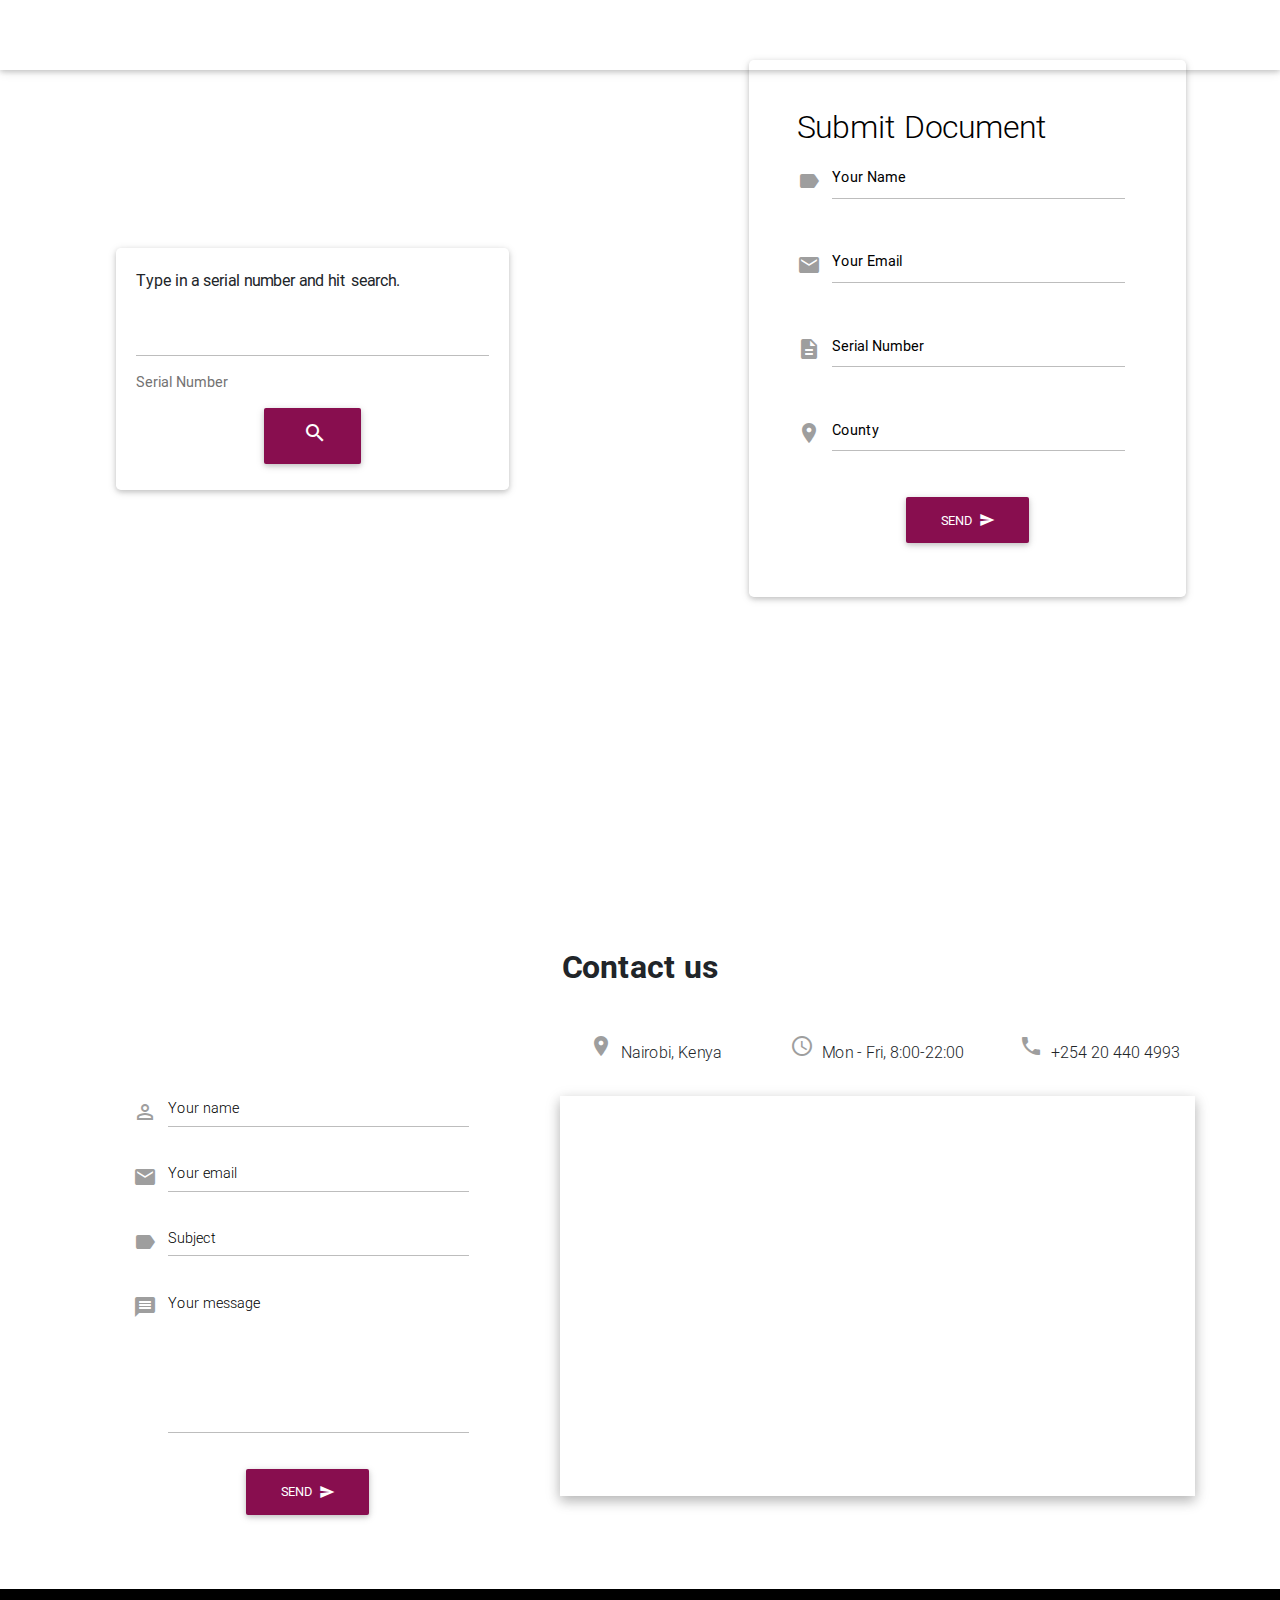
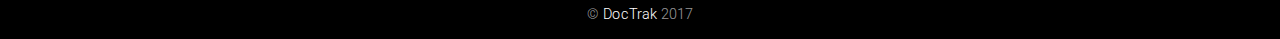
<file: index.html>
<!DOCTYPE html>
<html lang="en">

<head>
  <meta charset="utf-8">
  <meta name="viewport" content="width=device-width, initial-scale=1, shrink-to-fit=no">
  <meta http-equiv="x-ua-compatible" content="ie=edge">
  <title>DocTrak - Find Lost Documents</title>
  <!-- Font Awesome -->
  <link rel="stylesheet" href="https://maxcdn.bootstrapcdn.com/font-awesome/4.6.0/css/font-awesome.min.css">
  <link href="https://fonts.googleapis.com/icon?family=Material+Icons" rel="stylesheet">
<link href="https://fonts.googleapis.com/css?family=Baloo+Bhaina|Creepster|Great+Vibes|Niconne|Parisienne|Yellowtail" rel="stylesheet">
  <!-- Bootstrap core CSS -->
  <link href="css/bootstrap.min.css" rel="stylesheet">
  <!-- Material Design Bootstrap -->
  <link href="css/mdb.min.css" rel="stylesheet">
  <!-- Your custom styles (optional) -->
  <link href="css/style.css" rel="stylesheet">
</head>

<body>

  <!--Main Navigation-->
  <header class="full-bg-img" style="background-image:url('https://images.fastcompany.net/image/upload/w_1280,f_auto,q_auto,fl_lossy/fc/3051169-poster-p-1-this-brooding-cityscape-is-what-google-maps-dreamt-about-last-night.jpg'); background-size:cover; background-position:center;">

    <!--Navbar-->
    <nav class="navbar navbar-expand-lg navbar-dark fixed-top scrolling-navbar">
      <div class="container">

        <!-- Navbar brand -->
        <a class="navbar-brand" href="./index.html" id="logo">DOCTRAK</a>

        <!-- Collapse button -->
        <button class="navbar-toggler" type="button" data-toggle="collapse" data-target="#navbarSupportedContent" aria-controls="navbarSupportedContent" aria-expanded="false" aria-label="Toggle navigation"><span class="navbar-toggler-icon"></span></button>

        <!-- Collapsible content -->
        <div class="collapse navbar-collapse" id="navbarSupportedContent">

          <!-- Links -->
          <ul class="navbar-nav mr-auto smooth-scroll">
            <!-- <li class="nav-item">
                            <a class="nav-link" href="#intro">Home</a>
                        </li>
                        <li class="nav-item">
                            <a class="nav-link" href="#best-features">Add Item</a>
                        </li>
                        <li class="nav-item">
                            <a class="nav-link" href="#best-features">Subscribe</a>
                        </li> -->
          </ul>
          <!-- Links -->

          <!-- Social Icon  -->
          <ul class="navbar-nav nav-flex-icons">
            <li class="nav-item">
              <a href="tel:+254204404993" class="nav-link"><i class="material-icons">phone</i></a>
            </li>
            <li class="nav-item">
              <a href="mailto:id@trak.net" class="nav-link"><i class="material-icons">mail</i></a>
            </li>
            <li class="nav-item">
              <a href="./submit.html" class="nav-link"><i class="material-icons">file_upload</i></a>
            </li>
            <li class="nav-item">
              <a href="./about.html" class="nav-link"><i class="material-icons">info</i></a>
            </li>
          </ul>
        </div>
        <!-- Collapsible content -->

      </div>
    </nav>
    <!--/.Navbar-->
    <div class="row" style="padding-top: 60px">
      <div class="col-md-6 col-lg-6 col-sm-12"  id="instructions">
        <h1><a href="./index.html" id="card-head">DOCTRAK</a></h1>
        <div class="card">
          <div class="card-block" style="padding: 20px;">
            <div class="card-title">
              Type in a serial number and hit search.
            </div>
             <div class="card-text">
                <input type="text" id="serial" class="form-control">
                <label for="form2">Serial Number</label>
            </div>

            <div class="text-center">
                <button id="checkdoc" class="btn btn-unique"><i class="material-icons ml-1 ">search</i></button>
            </div>
            <!-- onclick="loadDoc()" -->
          </div>
          </div>
      </div>
      <div class="col-md-6 col-lg-6 col-sm-12" style="color: white;">
        <div class="padsub" >
        <!-- Form contact -->
          <form class="p-5 card" id="submitForm">
            <h2 class="text-black">Submit Document</h2>

          <div class="md-form form-sm">
            <i class="material-icons prefix grey-text">label</i>
            <input type="text" id="form3" class="form-control">
            <label for="form3">Your Name</label>
          </div>

          <div class="md-form form-sm">
            <i class="material-icons prefix grey-text">email</i>
            <input type="text" id="form2" class="form-control">
            <label for="form2">Your Email</label>
          </div>

          <div class="md-form form-sm">
            <i class="material-icons prefix grey-text">description</i>
            <input type="text" id="form32" class="form-control">
            <label for="form34">Serial Number</label>
          </div>
          <!-- <div class="md-form form-sm">
            <i class="material-icons prefix grey-text">room</i>
            <input type="text" id="form32" class="form-control">
            <label for="form34">Location</label>
          </div> -->
          <div class="md-form form-sm">
            <i class="material-icons prefix grey-text">room</i>
            <input type="text" id="form32" class="form-control">
            <label for="form34">County</label>
          </div>

          <div class="text-center">
            <button class="btn btn-unique">Send <i class="fa material-icons ml-1">send</i></button>
          </div>

        </form>
        <!-- Form contact -->
      </div>
    </div>
    </div>

  </header>
  <!--Main Navigation-->

  <!--Main layout-->
  <main class="mt-5 mainer">
    <div class="container">

      <!--Section: Contact-->
      <section id="contact">

        <!-- Heading -->
        <h2 class="mb-5 font-weight-bold text-center">Contact us</h2>

        <!--Grid row-->
        <div class="row">

          <!--Grid column-->
          <div class="col-lg-5 col-md-12">

            <!-- Form contact -->
            <form class="p-5">

              <div class="md-form form-sm">
                <i class="material-icons prefix grey-text">perm_identity</i>
                <input type="text" id="form3" class="form-control">
                <label for="form3">Your name</label>
              </div>

              <div class="md-form form-sm">
                <i class="material-icons prefix grey-text">mail</i>
                <input type="text" id="form2" class="form-control">
                <label for="form2">Your email</label>
              </div>

              <div class="md-form form-sm">
                <i class="material-icons prefix grey-text">label</i>
                <input type="text" id="form32" class="form-control">
                <label for="form34">Subject</label>
              </div>

              <div class="md-form form-sm">
                <i class="material-icons prefix grey-text">message</i>
                <textarea type="text" id="form8" class="md-textarea" style="height: 100px"></textarea>
                <label for="form8">Your message</label>
              </div>

              <div class="text-center">
                <button class="btn btn-unique">Send <i class="fa material-icons ml-1">send</i></button>
              </div>

            </form>
            <!-- Form contact -->

          </div>
          <!--Grid column-->

          <!--Grid column-->
          <div class="col-lg-7 col-md-12">

            <!--Grid row-->
            <div class="row text-center">

              <!--Grid column-->
              <div class="col-lg-4 col-md-12 mb-3">

                <p><i class="material-icons fa-1x mr-2 grey-text">room</i>Nairobi, Kenya</p>

              </div>
              <!--Grid column-->

              <!--Grid column-->
              <div class="col-lg-4 col-md-6 mb-3">

                <p><i class="material-icons fa-1x mr-2 grey-text">schedule</i>Mon - Fri, 8:00-22:00</p>

              </div>
              <!--Grid column-->

              <!--Grid column-->
              <div class="col-lg-4 col-md-6 mb-3">

                <p><i class="material-icons fa-1x mr-2 grey-text">phone</i>+254 20 440 4993</p>

              </div>
              <!--Grid column-->

            </div>
            <!--Grid row-->

            <!--Google map-->
            <div id="map-container" class="z-depth-1-half map-container" style="height: 400px"></div>

          </div>
          <!--Grid column-->

        </div>
        <!--Grid row-->

      </section>
      <!--Section: Contact-->

    </div>
  </main>
  <!--Main layout-->

  <!--Footer-->
  <footer class="page-footer blue center-on-small-only black pt-0">

    <!--Copyright-->
    <div class="footer-copyright">
      <div class="container-fluid">
        © <a href="https://www.MDBootstrap.com"> DocTrak </a> 2017

      </div>
    </div>
    <!--/.Copyright-->

  </footer>
  <!--/.Footer-->


  <!-- SCRIPTS -->
  <!-- JQuery -->
  <script type="text/javascript" src="js/jquery-3.2.1.min.js"></script>
  <script type="text/javascript" src="js/trak.js"></script>
  <!-- Bootstrap tooltips -->
  <script type="text/javascript" src="js/popper.min.js"></script>
  <!-- Bootstrap core JavaScript -->
  <script type="text/javascript" src="js/bootstrap.min.js"></script>
  <!-- MDB core JavaScript -->
  <script type="text/javascript" src="js/mdb.min.js"></script>
  <!--{
    "results": [
      {
        "gender": "male",
        "name": {
          "title": "mr",
          "first": "romain",
          "last": "hoogmoed"
        },
        "location": {
          "street": "1861 jan pieterszoon coenstraat",
          "city": "maasdriel",
          "state": "zeeland",
          "postcode": 69217
        },
        "email": "romain.hoogmoed@example.com",
        "login": {
          "username": "lazyduck408",
          "password": "jokers",
          "salt": "UGtRFz4N",
          "md5": "6d83a8c084731ee73eb5f9398b923183",
          "sha1": "cb21097d8c430f2716538e365447910d90476f6e",
          "sha256": "5a9b09c86195b8d8b01ee219d7d9794e2abb6641a2351850c49c309f1fc204a0"
        },
        "dob": "1983-07-14 07:29:45",
        "registered": "2010-09-24 02:10:42",
        "phone": "(656)-976-4980",
        "cell": "(065)-247-9303",
        "id": {
          "name": "BSN",
          "value": "04242023"
        },
        "picture": {
          "large": "https://randomuser.me/api/portraits/men/83.jpg",
          "medium": "https://randomuser.me/api/portraits/med/men/83.jpg",
          "thumbnail": "https://randomuser.me/api/portraits/thumb/men/83.jpg"
        },
        "nat": "NL"
      }
    ],
    "info": {
      "seed": "2da87e9305069f1d",
      "results": 1,
      "page": 1,
      "version": "1.1"
    }
  } -->
  <script>
  $(document).ready(function () {
    $('#checkdoc').click(function(e){
      e.preventDefault();
      var id = $("#serial").val();
      $.ajax({
        url: 'https://randomuser.me/api/',
        dataType: 'json',
        success: function(data) {
          $("#submitForm").html( "<div class=\"black paddy\"><img src=\""+data.results[0].picture.large+"\" width=\"100%\"/>Name: "
          +data.results[0].name.title+" "+data.results[0].name.first+" "+data.results[0].name.last +"<br />Serial Number: "+
          data.results[0].id.value+"<hr />"
          + "<br>Found In: " + data.results[0].location.city+ " ,"+ data.results[0].location.state
          + "<br>Found On: " + data.results[0].registered
         + "<br>Email: " + data.results[0].email
          + "<br>Or Call: " + data.results[0].phone
         +"</div><a href=\"\" class=\"btn btn-unique\">Refresh <i class=\"fa material-icons ml-1\">refresh</i></a>" );
        }
      });
    });
  });
  </script>

  <!--Google Maps-->
  <script src="https://maps.google.com/maps/api/js"></script>

  <!-- Google Maps settings -->
  <script>
    // Regular map
    function regular_map() {
      var var_location = new google.maps.LatLng(-1.3005085, 36.7846072);

      var var_mapoptions = {
        center: var_location,
        zoom: 14
      };

      var var_map = new google.maps.Map(document.getElementById("map-container"),
        var_mapoptions);

      var var_marker = new google.maps.Marker({
        position: var_location,
        map: var_map,
        title: "Nairobi"
      });
    }

    // Initialize maps
    google.maps.event.addDomListener(window, 'load', regular_map);
  </script>

  <!-- Carousel options -->
  <script>
    $('.carousel').carousel({
      interval: 3000,
    })
  </script>
</body>

</html>
</file>
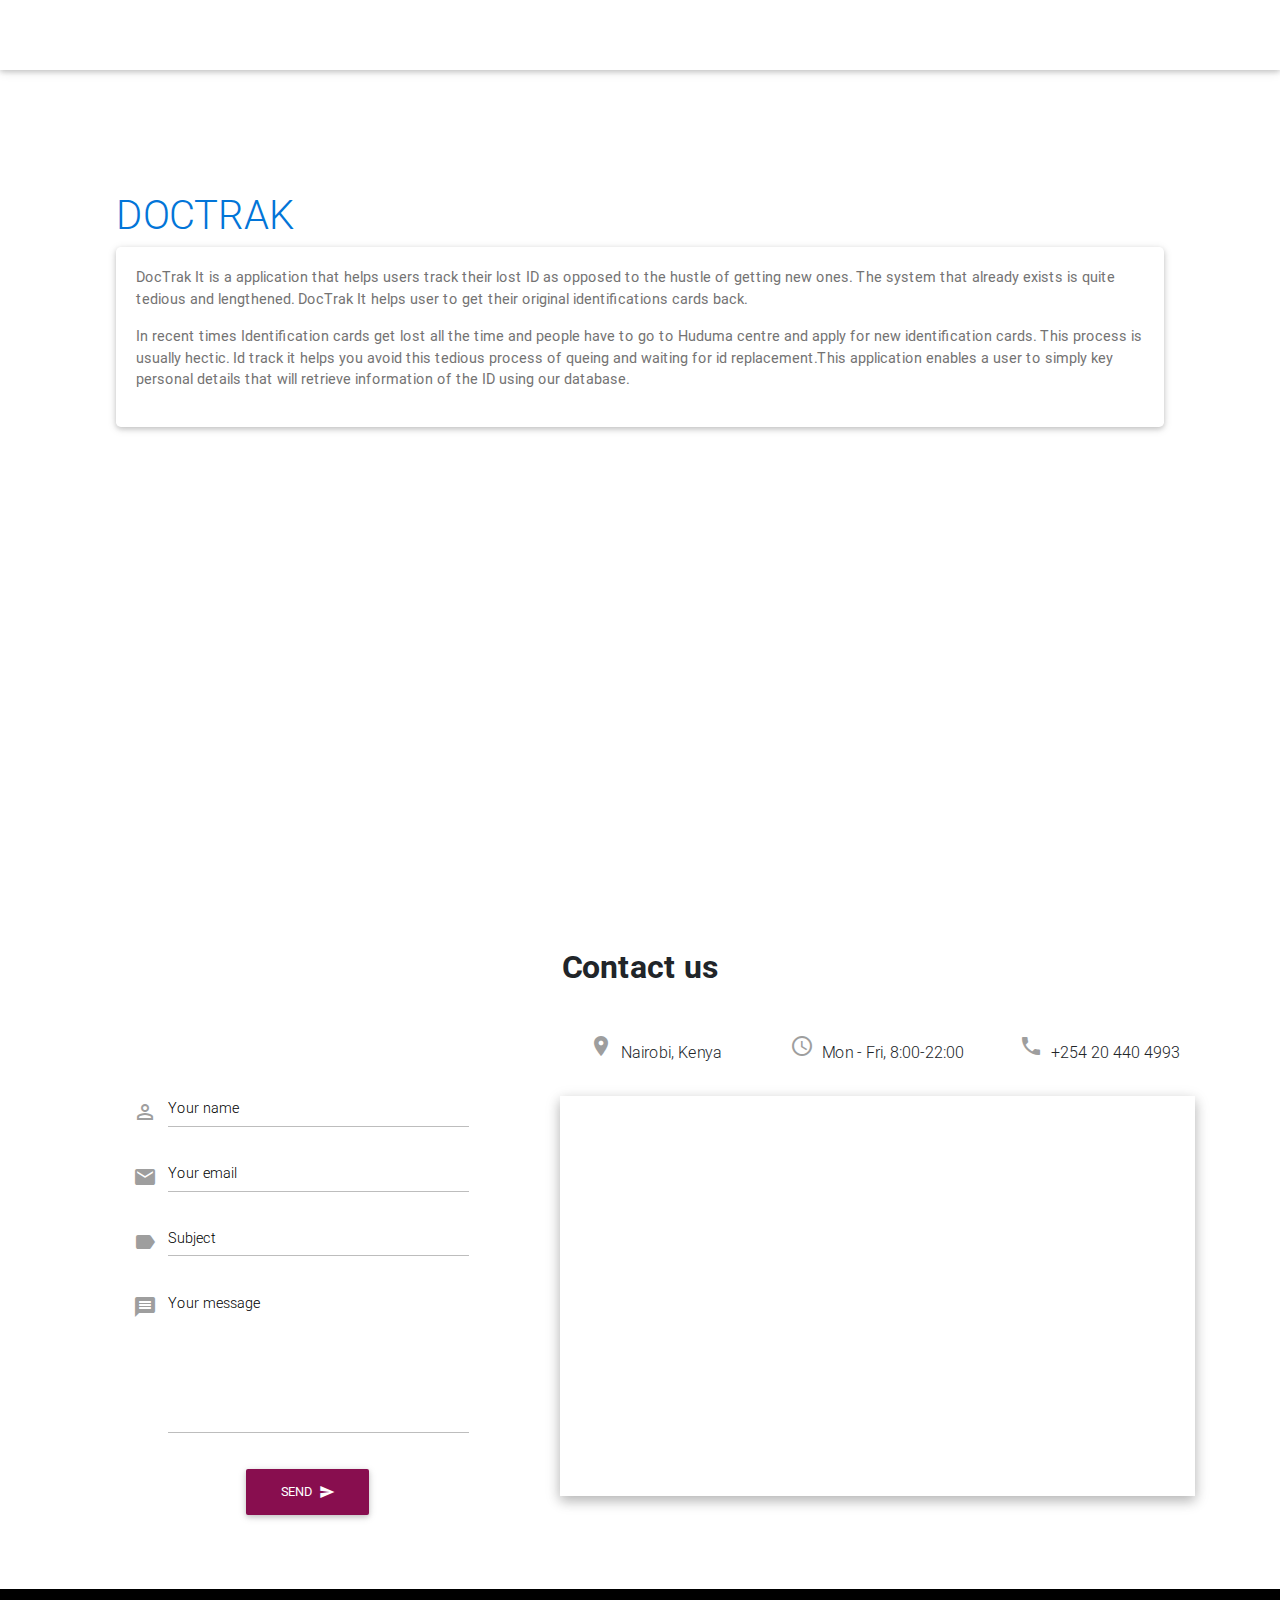
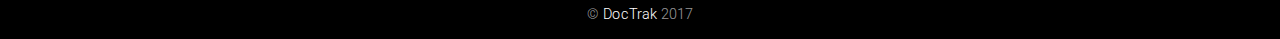
<file: about.html>
<!DOCTYPE html>
<html lang="en">

<head>
  <meta charset="utf-8">
  <meta name="viewport" content="width=device-width, initial-scale=1, shrink-to-fit=no">
  <meta http-equiv="x-ua-compatible" content="ie=edge">
  <title>DocTrak - About</title>
  <!-- Font Awesome -->
  <link href="https://fonts.googleapis.com/css?family=Kaushan+Script" rel="stylesheet">
  <link rel="stylesheet" href="https://maxcdn.bootstrapcdn.com/font-awesome/4.6.0/css/font-awesome.min.css">
  <link href="https://fonts.googleapis.com/icon?family=Material+Icons" rel="stylesheet">
  <!-- Bootstrap core CSS -->
  <link href="css/bootstrap.min.css" rel="stylesheet">
  <!-- Material Design Bootstrap -->
  <link href="css/mdb.min.css" rel="stylesheet">
  <!-- Your custom styles (optional) -->
  <link href="css/style.css" rel="stylesheet">
</head>

<body>

  <!--Main Navigation-->
  <header class="full-bg-img" style="background-image:url('https://images.fastcompany.net/image/upload/w_1280,f_auto,q_auto,fl_lossy/fc/3051169-poster-p-1-this-brooding-cityscape-is-what-google-maps-dreamt-about-last-night.jpg'); background-size:cover; background-position:center;">

    <!--Navbar-->
    <nav class="navbar navbar-expand-lg navbar-dark fixed-top scrolling-navbar">
      <div class="container">

        <!-- Navbar brand -->
        <a class="navbar-brand" href="./index.html">DOCTRAK</a>

        <!-- Collapse button -->
        <button class="navbar-toggler" type="button" data-toggle="collapse" data-target="#navbarSupportedContent" aria-controls="navbarSupportedContent" aria-expanded="false" aria-label="Toggle navigation"><span class="navbar-toggler-icon"></span></button>

        <!-- Collapsible content -->
        <div class="collapse navbar-collapse" id="navbarSupportedContent">

          <!-- Links -->
          <ul class="navbar-nav mr-auto smooth-scroll">
            <!-- <li class="nav-item">
                            <a class="nav-link" href="#intro">Home</a>
                        </li>
                        <li class="nav-item">
                            <a class="nav-link" href="#best-features">Add Item</a>
                        </li>
                        <li class="nav-item">
                            <a class="nav-link" href="#best-features">Subscribe</a>
                        </li> -->
          </ul>
          <!-- Links -->

          <!-- Social Icon  -->
          <ul class="navbar-nav nav-flex-icons">
            <li class="nav-item">
              <a href="tel:+254204404993" class="nav-link"><i class="material-icons">phone</i></a>
            </li>
            <li class="nav-item">
              <a href="mailto:id@trak.net" class="nav-link"><i class="material-icons">mail</i></a>
            </li>
            <li class="nav-item">
              <a href="./submit.html" class="nav-link"><i class="material-icons">file_upload</i></a>
            </li>
            <li class="nav-item">
              <a href="./about.html" class="nav-link"><i class="material-icons">info</i></a>
            </li>
          </ul>
        </div>
        <!-- Collapsible content -->

      </div>
    </nav>
    <!--/.Navbar-->
    <div class="row" style="padding-top: 60px">
      <div class="col-md-12 col-lg-12 col-sm-12"  id="instructions">
        <h1><a href="./index.html">DOCTRAK</a></h1>
        <div class="card">
          <div class="card-block" style="padding: 20px;">
            <div class="card-text">
              <p>
                DocTrak It is a application that helps users track their lost ID as opposed to the hustle of getting new ones. The system that already exists is quite tedious and lengthened. DocTrak It helps user to get their original identifications cards back.
              </p>
              <p>
                In recent times Identification cards get lost all the time and people have to go to Huduma centre and apply for new identification cards. This process is usually hectic. Id track it helps you avoid this tedious process of queing and waiting for id replacement.This application enables a user to simply key personal details that will retrieve information of the ID using our database.
              </p>
            </div>
          </div>
          </div>
      </div>
    </div>

  </header>
  <!--Main Navigation-->

  <!--Main layout-->
  <main class="mt-5">
    <div class="container">

      <!--Section: Contact-->
      <section id="contact">

        <!-- Heading -->
        <h2 class="mb-5 font-weight-bold text-center">Contact us</h2>

        <!--Grid row-->
        <div class="row">

          <!--Grid column-->
          <div class="col-lg-5 col-md-12">

            <!-- Form contact -->
            <form class="p-5">

              <div class="md-form form-sm">
                <i class="material-icons prefix grey-text">perm_identity</i>
                <input type="text" id="form3" class="form-control">
                <label for="form3">Your name</label>
              </div>

              <div class="md-form form-sm">
                <i class="material-icons prefix grey-text">mail</i>
                <input type="text" id="form2" class="form-control">
                <label for="form2">Your email</label>
              </div>

              <div class="md-form form-sm">
                <i class="material-icons prefix grey-text">label</i>
                <input type="text" id="form32" class="form-control">
                <label for="form34">Subject</label>
              </div>

              <div class="md-form form-sm">
                <i class="material-icons prefix grey-text">message</i>
                <textarea type="text" id="form8" class="md-textarea" style="height: 100px"></textarea>
                <label for="form8">Your message</label>
              </div>

              <div class="text-center">
                <button class="btn btn-unique">Send <i class="fa material-icons ml-1">send</i></button>
              </div>

            </form>
            <!-- Form contact -->

          </div>
          <!--Grid column-->

          <!--Grid column-->
          <div class="col-lg-7 col-md-12">

            <!--Grid row-->
            <div class="row text-center">

              <!--Grid column-->
              <div class="col-lg-4 col-md-12 mb-3">

                <p><i class="material-icons fa-1x mr-2 grey-text">room</i>Nairobi, Kenya</p>

              </div>
              <!--Grid column-->

              <!--Grid column-->
              <div class="col-lg-4 col-md-6 mb-3">

                <p><i class="material-icons fa-1x mr-2 grey-text">schedule</i>Mon - Fri, 8:00-22:00</p>

              </div>
              <!--Grid column-->

              <!--Grid column-->
              <div class="col-lg-4 col-md-6 mb-3">

                <p><i class="material-icons fa-1x mr-2 grey-text">phone</i>+254 20 440 4993</p>

              </div>
              <!--Grid column-->

            </div>
            <!--Grid row-->

            <!--Google map-->
            <div id="map-container" class="z-depth-1-half map-container" style="height: 400px"></div>

          </div>
          <!--Grid column-->

        </div>
        <!--Grid row-->

      </section>
      <!--Section: Contact-->

    </div>
  </main>
  <!--Main layout-->

  <!--Footer-->
  <footer class="page-footer blue center-on-small-only black pt-0">

    <!--Copyright-->
    <div class="footer-copyright">
      <div class="container-fluid">
        © <a href="https://www.MDBootstrap.com"> DocTrak </a> 2017

      </div>
    </div>
    <!--/.Copyright-->

  </footer>
  <!--/.Footer-->


  <!-- SCRIPTS -->
  <!-- JQuery -->
  <script type="text/javascript" src="js/jquery-3.2.1.min.js"></script>
  <script type="text/javascript" src="js/trak.js"></script>
  <!-- Bootstrap tooltips -->
  <script type="text/javascript" src="js/popper.min.js"></script>
  <!-- Bootstrap core JavaScript -->
  <script type="text/javascript" src="js/bootstrap.min.js"></script>
  <!-- MDB core JavaScript -->
  <script type="text/javascript" src="js/mdb.min.js"></script>

  <script>
  $(document).ready(function () {
    $('#checkdoc').click(function(e){
      e.preventDefault();
      var id = $("#serial").val();
      $.ajax({
                  method:"GET",
                  url: 'https://jsonplaceholder.typicode.com/users/'+id,
                  dataType: 'application/json',
                  data: {},
                  success:function(doc){
                      $("#submitForm").html( "<li>"+doc.id+"</li>" );

                 }
              });
    });
  });
  </script>

  <!--Google Maps-->
  <script src="https://maps.google.com/maps/api/js"></script>

  <!-- Google Maps settings -->
  <script>
    // Regular map
    function regular_map() {
      var var_location = new google.maps.LatLng(-1.3005085, 36.7846072);

      var var_mapoptions = {
        center: var_location,
        zoom: 14
      };

      var var_map = new google.maps.Map(document.getElementById("map-container"),
        var_mapoptions);

      var var_marker = new google.maps.Marker({
        position: var_location,
        map: var_map,
        title: "Nairobi"
      });
    }

    // Initialize maps
    google.maps.event.addDomListener(window, 'load', regular_map);
  </script>

  <!-- Carousel options -->
  <script>
    $('.carousel').carousel({
      interval: 3000,
    })
  </script>
</body>

</html>
</file>
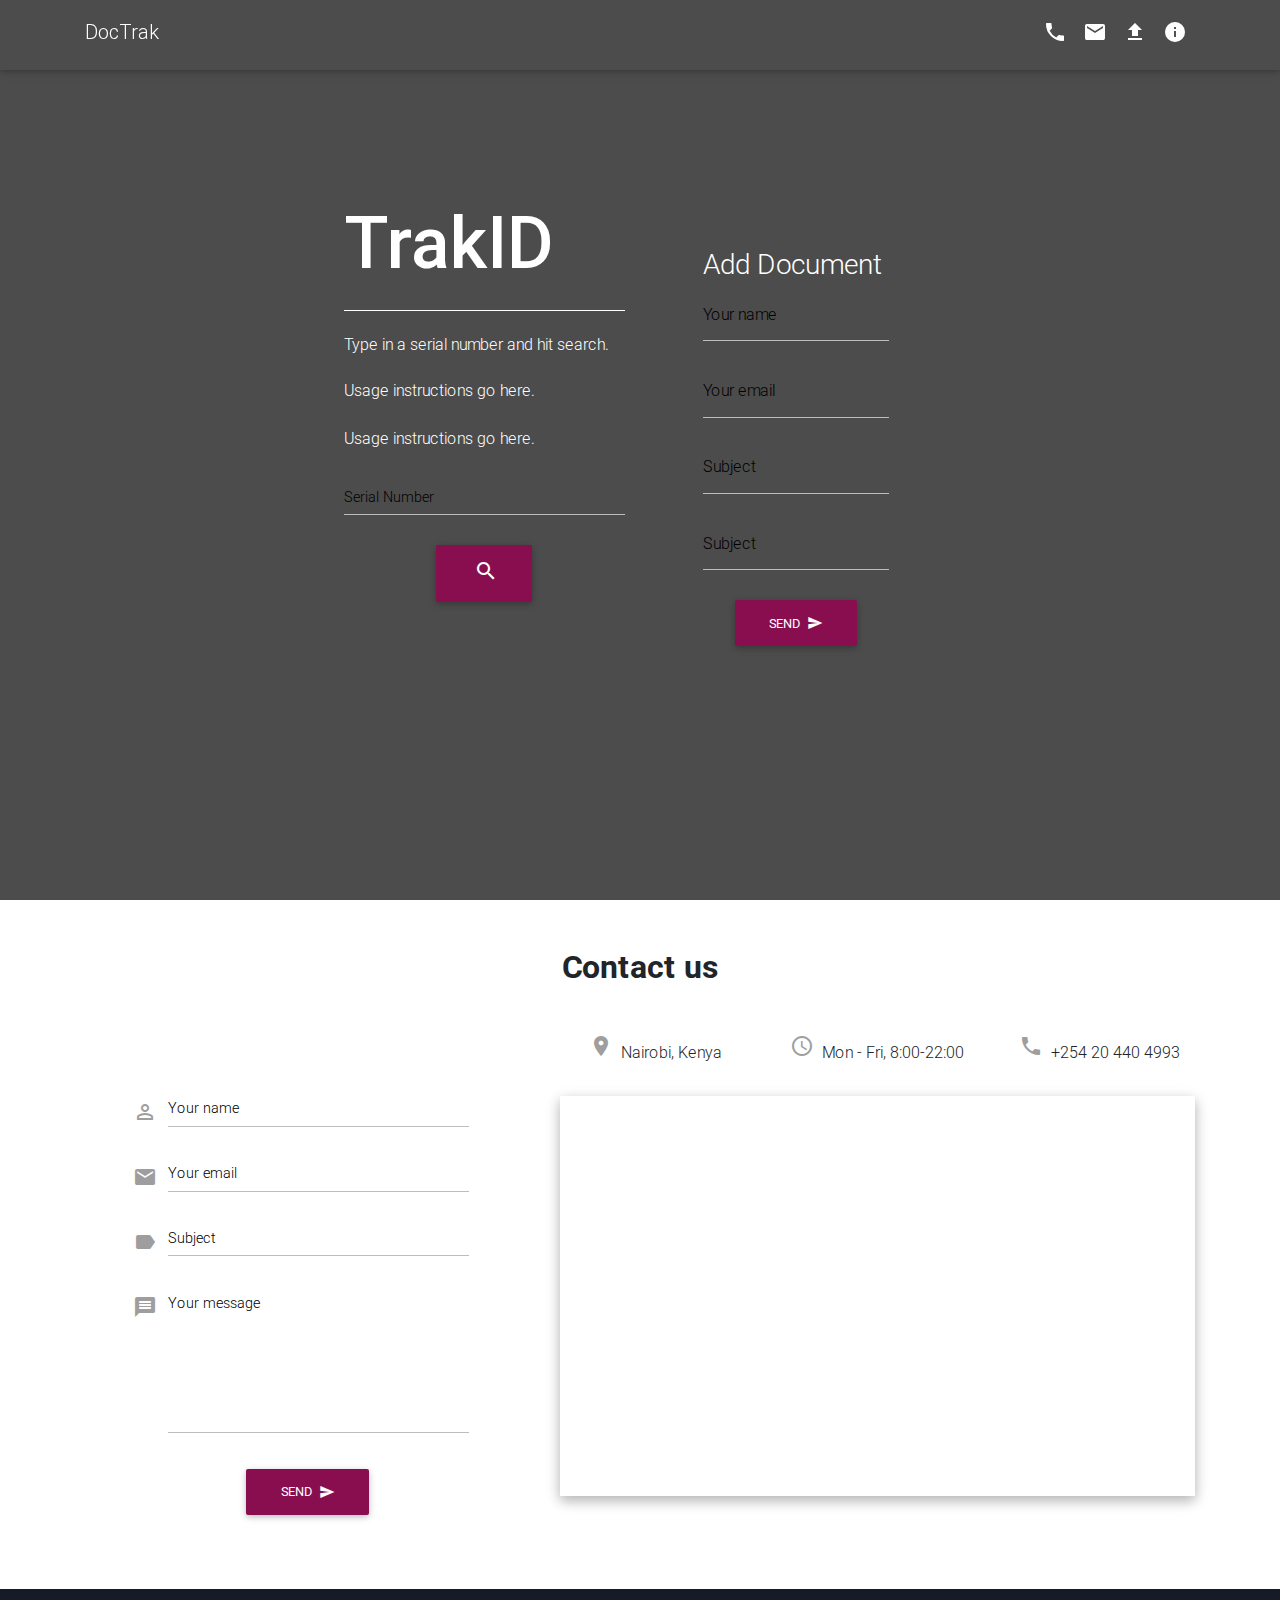
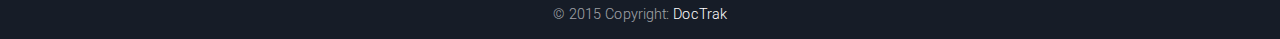
<file: doppleganger.html>
<!DOCTYPE html>
<html lang="en">

<head>
    <meta charset="utf-8">
    <meta name="viewport" content="width=device-width, initial-scale=1, shrink-to-fit=no">
    <meta http-equiv="x-ua-compatible" content="ie=edge">
    <title>DocTrak - Find Lost Documents</title>
    <!-- Font Awesome -->
    <link rel="stylesheet" href="https://maxcdn.bootstrapcdn.com/font-awesome/4.6.0/css/font-awesome.min.css">
    <link href="https://fonts.googleapis.com/icon?family=Material+Icons"
      rel="stylesheet">
    <!-- Bootstrap core CSS -->
    <link href="css/bootstrap.min.css" rel="stylesheet">
    <!-- Material Design Bootstrap -->
    <link href="css/mdb.min.css" rel="stylesheet">
    <!-- Your custom styles (optional) -->
    <link href="css/style.css" rel="stylesheet">
</head>

<body>

    <!--Main Navigation-->
    <header>

        <!--Navbar-->
        <nav class="navbar navbar-expand-lg navbar-dark fixed-top scrolling-navbar">
            <div class="container">

                <!-- Navbar brand -->
                <a class="navbar-brand" href="#">DocTrak</a>

                <!-- Collapse button -->
                <button class="navbar-toggler" type="button" data-toggle="collapse" data-target="#navbarSupportedContent" aria-controls="navbarSupportedContent"
                    aria-expanded="false" aria-label="Toggle navigation"><span class="navbar-toggler-icon"></span></button>

                <!-- Collapsible content -->
                <div class="collapse navbar-collapse" id="navbarSupportedContent">

                    <!-- Links -->
                    <ul class="navbar-nav mr-auto smooth-scroll">
                        <!-- <li class="nav-item">
                            <a class="nav-link" href="#intro">Home</a>
                        </li>
                        <li class="nav-item">
                            <a class="nav-link" href="#best-features">Add Item</a>
                        </li>
                        <li class="nav-item">
                            <a class="nav-link" href="#best-features">Subscribe</a>
                        </li> -->
                    </ul>
                    <!-- Links -->

                    <!-- Social Icon  -->
                    <ul class="navbar-nav nav-flex-icons">
                        <li class="nav-item">
                            <a href="tel:+254204404993" class="nav-link"><i class="material-icons">phone</i></a>
                        </li>
                        <li class="nav-item">
                            <a href="mailto:id@trak.net" class="nav-link"><i class="material-icons">mail</i></a>
                        </li>
                        <li class="nav-item">
                            <a href="./submit.html" class="nav-link"><i class="material-icons">file_upload</i></a>
                        </li>
                        <li class="nav-item">
                            <a href="./submit.html" class="nav-link"><i class="material-icons">info</i></a>
                        </li>
                    </ul>
                </div>
                <!-- Collapsible content -->

            </div>
        </nav>
        <!--/.Navbar-->

        <!--Mask-->
        <div id="intro" class="view hm-black-strong">

                <div class="container-fluid full-bg-img d-flex align-items-center justify-content-center">

                    <div class="row d-flex justify-content-center">

                        <div class="col-md-6 col-lg-6">

                        <!-- Heading -->
                        <h2 class="display-3 font-bold white-text mb-4">TrakID</h2>

                        <!-- Divider -->
                        <hr class="hr-light">

                        <!-- Description -->
                        <h6 class="white-text my-4">Type in a serial number and hit search.</h6>
                        <p class="white-text my-4">Usage instructions go here.</p>
                        <p class="white-text my-4">Usage instructions go here.</p>

                             <div class="md-form form-sm">
                                <input type="text" id="serial" class="form-control">
                                <label for="form2">Serial Number</label>
                            </div>

                            <div class="text-center">
                                <button class="btn btn-unique" onclick="loadDoc()"><i class="material-icons ml-1">search</i></button>
                            </div>

                    </div>

                    <div class="col-md-6 col-lg-6" id="results">
                        <!-- Form contact -->
                        <form class="p-5">
                            <h3 class="white-text" id=>Add Document</h3>

                            <div class="md-form">
                                <input type="text" id="form3" class="form-control">
                                <label for="form3">Your name</label>
                            </div>

                            <div class="md-form">
                                <input type="text" id="form2" class="form-control">
                                <label for="form2">Your email</label>
                            </div>

                            <div class="md-form">
                                <input type="text" id="form32" class="form-control">
                                <label for="form34">Subject</label>
                            </div>

                            <div class="md-form">
                                <input type="text" id="form32" class="form-control">
                                <label for="form34">Subject</label>
                            </div>

                            <div class="text-center">
                                <button class="btn btn-unique">Send <i class="fa material-icons ml-1">send</i></button>
                            </div>

                        </form>

                    </div>

                </div>

            </div>

        </div>
        <!--/.Mask-->

    </header>
    <!--Main Navigation-->

    <!--Main layout-->
    <main class="mt-5">
        <div class="container">

            <!--Section: Contact-->
            <section id="contact">

                <!-- Heading -->
                <h2 class="mb-5 font-weight-bold text-center">Contact us</h2>

                <!--Grid row-->
                <div class="row">

                    <!--Grid column-->
                    <div class="col-lg-5 col-md-12">

                        <!-- Form contact -->
                        <form class="p-5">

                            <div class="md-form form-sm">
                                <i class="material-icons prefix grey-text">perm_identity</i>
                                <input type="text" id="form3" class="form-control">
                                <label for="form3">Your name</label>
                            </div>

                            <div class="md-form form-sm">
                                <i class="material-icons prefix grey-text">mail</i>
                                <input type="text" id="form2" class="form-control">
                                <label for="form2">Your email</label>
                            </div>

                            <div class="md-form form-sm">
                                <i class="material-icons prefix grey-text">label</i>
                                <input type="text" id="form32" class="form-control">
                                <label for="form34">Subject</label>
                            </div>

                            <div class="md-form form-sm">
                                <i class="material-icons prefix grey-text">message</i>
                                <textarea type="text" id="form8" class="md-textarea" style="height: 100px"></textarea>
                                <label for="form8">Your message</label>
                            </div>

                            <div class="text-center">
                                <button class="btn btn-unique">Send <i class="fa material-icons ml-1">send</i></button>
                            </div>

                        </form>
                        <!-- Form contact -->

                    </div>
                    <!--Grid column-->

                    <!--Grid column-->
                    <div class="col-lg-7 col-md-12">

                        <!--Grid row-->
                        <div class="row text-center">

                            <!--Grid column-->
                            <div class="col-lg-4 col-md-12 mb-3">

                                <p><i class="material-icons fa-1x mr-2 grey-text">room</i>Nairobi, Kenya</p>

                            </div>
                            <!--Grid column-->

                            <!--Grid column-->
                            <div class="col-lg-4 col-md-6 mb-3">

                                <p><i class="material-icons fa-1x mr-2 grey-text">schedule</i>Mon - Fri, 8:00-22:00</p>

                            </div>
                            <!--Grid column-->

                            <!--Grid column-->
                            <div class="col-lg-4 col-md-6 mb-3">

                                <p><i class="material-icons fa-1x mr-2 grey-text">phone</i>+254 20 440 4993</p>

                            </div>
                            <!--Grid column-->

                        </div>
                        <!--Grid row-->

                        <!--Google map-->
                        <div id="map-container" class="z-depth-1-half map-container" style="height: 400px"></div>

                    </div>
                    <!--Grid column-->

                </div>
                <!--Grid row-->

            </section>
            <!--Section: Contact-->

        </div>
    </main>
    <!--Main layout-->

    <!--Footer-->
    <footer class="page-footer blue center-on-small-only unique-color-dark pt-0">

        <!--Copyright-->
        <div class="footer-copyright">
            <div class="container-fluid">
                © 2015 Copyright: <a href="https://www.MDBootstrap.com"> DocTrak </a>

            </div>
        </div>
        <!--/.Copyright-->

    </footer>
    <!--/.Footer-->


    <!-- SCRIPTS -->
    <!-- JQuery -->
    <script type="text/javascript" src="js/jquery-3.2.1.min.js"></script>
    <script type="text/javascript" src="js/trak.js"></script>
    <!-- Bootstrap tooltips -->
    <script type="text/javascript" src="js/popper.min.js"></script>
    <!-- Bootstrap core JavaScript -->
    <script type="text/javascript" src="js/bootstrap.min.js"></script>
    <!-- MDB core JavaScript -->
    <script type="text/javascript" src="js/mdb.min.js"></script>

    <!--Google Maps-->
    <script src="https://maps.google.com/maps/api/js"></script>

    <!-- Google Maps settings -->
    <script>
        // Regular map
        function regular_map() {
            var var_location = new google.maps.LatLng(-1.3005085,36.7846072);

            var var_mapoptions = {
                center: var_location,
                zoom: 14
            };

            var var_map = new google.maps.Map(document.getElementById("map-container"),
                var_mapoptions);

            var var_marker = new google.maps.Marker({
                position: var_location,
                map: var_map,
                title: "Nairobi"
            });
        }

        // Initialize maps
        google.maps.event.addDomListener(window, 'load', regular_map);
    </script>

    <!-- Carousel options -->
    <script>
        $('.carousel').carousel({
            interval: 3000,
        })
    </script>
</body>

</html>
</file>
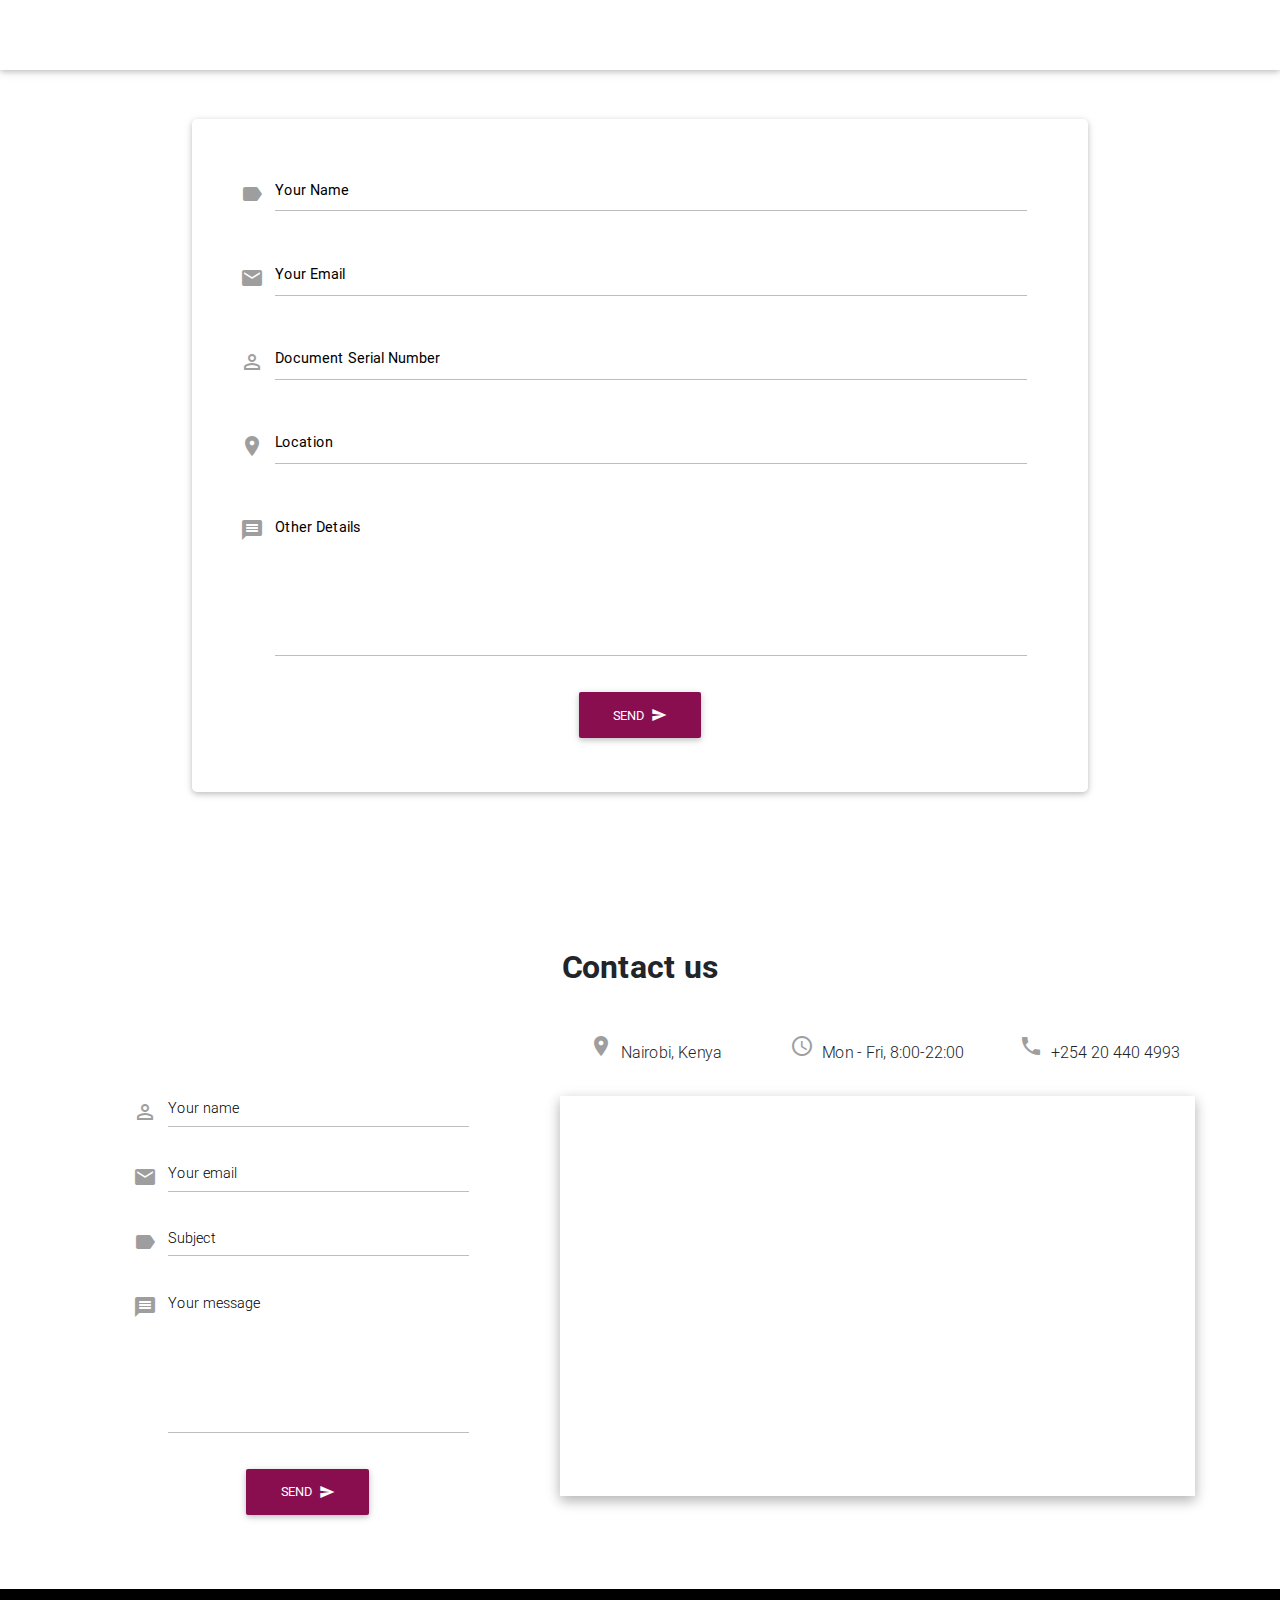
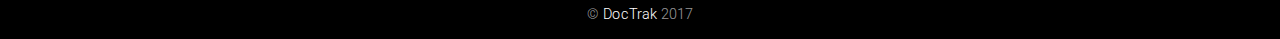
<file: submit.html>
<!DOCTYPE html>
<html lang="en">

<head>
  <meta charset="utf-8">
  <meta name="viewport" content="width=device-width, initial-scale=1, shrink-to-fit=no">
  <meta http-equiv="x-ua-compatible" content="ie=edge">
  <title>DocTrak - Submit Lost Document</title>
  <!-- Font Awesome -->
  <link rel="stylesheet" href="https://maxcdn.bootstrapcdn.com/font-awesome/4.6.0/css/font-awesome.min.css">
  <link href="https://fonts.googleapis.com/icon?family=Material+Icons" rel="stylesheet">
  <!-- Bootstrap core CSS -->
  <link href="css/bootstrap.min.css" rel="stylesheet">
  <!-- Material Design Bootstrap -->
  <link href="css/mdb.min.css" rel="stylesheet">
  <!-- Your custom styles (optional) -->
  <link href="css/style.css" rel="stylesheet">
</head>

<body>

  <!--Main Navigation-->
  <header class="full-bg-img" style="background-image:url('https://images.fastcompany.net/image/upload/w_1280,f_auto,q_auto,fl_lossy/fc/3051169-poster-p-1-this-brooding-cityscape-is-what-google-maps-dreamt-about-last-night.jpg'); background-size:cover; background-position:center;">

    <!--Navbar-->
    <nav class="navbar navbar-expand-lg navbar-dark fixed-top scrolling-navbar">
      <div class="container">

        <!-- Navbar brand -->
        <a class="navbar-brand" href="./index.html">DOCTRAK</a>

        <!-- Collapse button -->
        <button class="navbar-toggler" type="button" data-toggle="collapse" data-target="#navbarSupportedContent" aria-controls="navbarSupportedContent" aria-expanded="false" aria-label="Toggle navigation"><span class="navbar-toggler-icon"></span></button>

        <!-- Collapsible content -->
        <div class="collapse navbar-collapse" id="navbarSupportedContent">

          <!-- Links -->
          <ul class="navbar-nav mr-auto smooth-scroll">
            <!-- <li class="nav-item">
                            <a class="nav-link" href="#intro">Home</a>
                        </li>
                        <li class="nav-item">
                            <a class="nav-link" href="#best-features">Add Item</a>
                        </li>
                        <li class="nav-item">
                            <a class="nav-link" href="#best-features">Subscribe</a>
                        </li> -->
          </ul>
          <!-- Links -->

          <!-- Social Icon  -->
          <ul class="navbar-nav nav-flex-icons">
            <li class="nav-item">
              <a href="tel:+254204404993" class="nav-link"><i class="material-icons">phone</i></a>
            </li>
            <li class="nav-item">
              <a href="mailto:id@trak.net" class="nav-link"><i class="material-icons">mail</i></a>
            </li>
            <li class="nav-item">
              <a href="./submit.html" class="nav-link"><i class="material-icons">file_upload</i></a>
            </li>
            <li class="nav-item">
              <a href="./about.html" class="nav-link"><i class="material-icons">info</i></a>
            </li>
          </ul>
        </div>
        <!-- Collapsible content -->

      </div>
    </nav>
    <!--/.Navbar-->
    <div class="row" style="padding-top: 60px">
      <div class="col-md-12 col-lg-12 col-sm-12" style="color: white;">
        <div style="padding-left: 15%;padding-right: 15%; padding-top: 1%;" >
        <!-- Form contact -->
          <h2 class="text-center">Submit Lost Document</h2>
          <form class="p-5 card" id="submitForm">

          <div class="md-form form-sm">
            <i class="material-icons prefix grey-text">label</i>
            <input type="text" id="form3" class="form-control">
            <label for="form3">Your Name</label>
          </div>

          <div class="md-form form-sm">
            <i class="material-icons prefix grey-text">email</i>
            <input type="text" id="form2" class="form-control">
            <label for="form2">Your Email</label>
          </div>

          <div class="md-form form-sm">
            <i class="material-icons prefix grey-text">perm_identity</i>
            <input type="text" id="form32" class="form-control">
            <label for="form34">Document Serial Number</label>
          </div>
          <div class="md-form form-sm">
            <i class="material-icons prefix grey-text">room</i>
            <input type="text" id="form32" class="form-control">
            <label for="form34">Location</label>
          </div>
          <!-- <div class="md-form form-sm">
            <i class="material-icons prefix grey-text">message</i>
            <input type="text" id="form32" class="form-control">
            <label for="form34">County</label>
          </div> -->

          <div class="md-form form-sm">
            <i class="material-icons prefix grey-text">message</i>
            <textarea type="text" id="form8" class="md-textarea" style="height: 100px"></textarea>
            <label for="form8">Other Details</label>
          </div>

          <div class="text-center">
            <button class="btn btn-unique">Send <i class="fa material-icons ml-1">send</i></button>
          </div>

        </form>
        <!-- Form contact -->
      </div>
    </div>
    </div>

  </header>
  <!--Main Navigation-->

  <!--Main layout-->
  <main class="mt-5">
    <div class="container">

      <!--Section: Contact-->
      <section id="contact">

        <!-- Heading -->
        <h2 class="mb-5 font-weight-bold text-center">Contact us</h2>

        <!--Grid row-->
        <div class="row">

          <!--Grid column-->
          <div class="col-lg-5 col-md-12">

            <!-- Form contact -->
            <form class="p-5">

              <div class="md-form form-sm">
                <i class="material-icons prefix grey-text">perm_identity</i>
                <input type="text" id="form3" class="form-control">
                <label for="form3">Your name</label>
              </div>

              <div class="md-form form-sm">
                <i class="material-icons prefix grey-text">mail</i>
                <input type="text" id="form2" class="form-control">
                <label for="form2">Your email</label>
              </div>

              <div class="md-form form-sm">
                <i class="material-icons prefix grey-text">label</i>
                <input type="text" id="form32" class="form-control">
                <label for="form34">Subject</label>
              </div>

              <div class="md-form form-sm">
                <i class="material-icons prefix grey-text">message</i>
                <textarea type="text" id="form8" class="md-textarea" style="height: 100px"></textarea>
                <label for="form8">Your message</label>
              </div>

              <div class="text-center">
                <button class="btn btn-unique">Send <i class="fa material-icons ml-1">send</i></button>
              </div>

            </form>
            <!-- Form contact -->

          </div>
          <!--Grid column-->

          <!--Grid column-->
          <div class="col-lg-7 col-md-12">

            <!--Grid row-->
            <div class="row text-center">

              <!--Grid column-->
              <div class="col-lg-4 col-md-12 mb-3">

                <p><i class="material-icons fa-1x mr-2 grey-text">room</i>Nairobi, Kenya</p>

              </div>
              <!--Grid column-->

              <!--Grid column-->
              <div class="col-lg-4 col-md-6 mb-3">

                <p><i class="material-icons fa-1x mr-2 grey-text">schedule</i>Mon - Fri, 8:00-22:00</p>

              </div>
              <!--Grid column-->

              <!--Grid column-->
              <div class="col-lg-4 col-md-6 mb-3">

                <p><i class="material-icons fa-1x mr-2 grey-text">phone</i>+254 20 440 4993</p>

              </div>
              <!--Grid column-->

            </div>
            <!--Grid row-->

            <!--Google map-->
            <div id="map-container" class="z-depth-1-half map-container" style="height: 400px"></div>

          </div>
          <!--Grid column-->

        </div>
        <!--Grid row-->

      </section>
      <!--Section: Contact-->

    </div>
  </main>
  <!--Main layout-->


  <!--Footer-->
  <footer class="page-footer blue center-on-small-only black pt-0">

    <!--Copyright-->
    <div class="footer-copyright">
      <div class="container-fluid">
        © <a href="https://www.MDBootstrap.com"> DocTrak </a> 2017

      </div>
    </div>
    <!--/.Copyright-->

  </footer>
  <!--/.Footer-->


  <!-- SCRIPTS -->
  <!-- JQuery -->
  <script type="text/javascript" src="js/jquery-3.2.1.min.js"></script>
  <script type="text/javascript" src="js/trak.js"></script>
  <!-- Bootstrap tooltips -->
  <script type="text/javascript" src="js/popper.min.js"></script>
  <!-- Bootstrap core JavaScript -->
  <script type="text/javascript" src="js/bootstrap.min.js"></script>
  <!-- MDB core JavaScript -->
  <script type="text/javascript" src="js/mdb.min.js"></script>

  <script>
  $(document).ready(function () {
    $('#checkdoc').click(function(e){
      e.preventDefault();
      var id = $("#serial").val();
      $.ajax({
                  method:"GET",
                  url: 'https://jsonplaceholder.typicode.com/users/'+id,
                  dataType: 'application/json',
                  data: {},
                  success:function(doc){
                      $("#submitForm").html( "<li>"+doc.id+"</li>" );

                 }
              });
    });
  });
  </script>

  <!--Google Maps-->
  <script src="https://maps.google.com/maps/api/js"></script>

  <!-- Google Maps settings -->
  <script>
    // Regular map
    function regular_map() {
      var var_location = new google.maps.LatLng(-1.3005085, 36.7846072);

      var var_mapoptions = {
        center: var_location,
        zoom: 14
      };

      var var_map = new google.maps.Map(document.getElementById("map-container"),
        var_mapoptions);

      var var_marker = new google.maps.Marker({
        position: var_location,
        map: var_map,
        title: "Nairobi"
      });
    }

    // Initialize maps
    google.maps.event.addDomListener(window, 'load', regular_map);
  </script>

  <!-- Carousel options -->
  <script>
    $('.carousel').carousel({
      interval: 3000,
    })
  </script>
</body>

</html>
</file>
<file: css/style.css>
html,
body,
header,
#intro {
    height: 100%;
}

#intro {
    background: url("https://images.fastcompany.net/image/upload/w_1280,f_auto,q_auto,fl_lossy/fc/3051169-poster-p-1-this-brooding-cityscape-is-what-google-maps-dreamt-about-last-night.jpg")no-repeat center center fixed;
    -webkit-background-size: cover;
    -moz-background-size: cover;
    -o-background-size: cover;
    background-size: cover;
}

.top-nav-collapse {
    background-color: #000000;
}

@media only screen and ( min-width: 300px) {
  #submitForm{
    padding: 10%;
  }
}

@media only screen and ( min-width: 400px) {
  .padsub {
    padding-left: 15%;
    padding-right: 15%
  }
}

@media only screen and ( max-width: 400px) {
  .mainer{
    display: none;
  }
}

.paddy{
  padding: 5%;
}
.md-form label {
    color: #000000;

}

#instructions{
padding:10%;
}

.text-black{
  color: black;
}

#card-head{
  font-family: 'Yellowtail', cursive;
font-family: 'Great Vibes', cursive;
font-family: 'Parisienne', cursive;
font-family: 'Niconne', cursive;
font-family: 'Creepster', cursive;
font-family: 'Baloo Bhaina', cursive;
  color: #FFFFFF;
  }
#logo{
  font-family: 'Yellowtail', cursive;
  font-family: 'Great Vibes', cursive;
  font-family: 'Parisienne', cursive;
  font-family: 'Niconne', cursive;
  font-family: 'Creepster', cursive;
  font-family: 'Baloo Bhaina', cursive;
}
</file>
